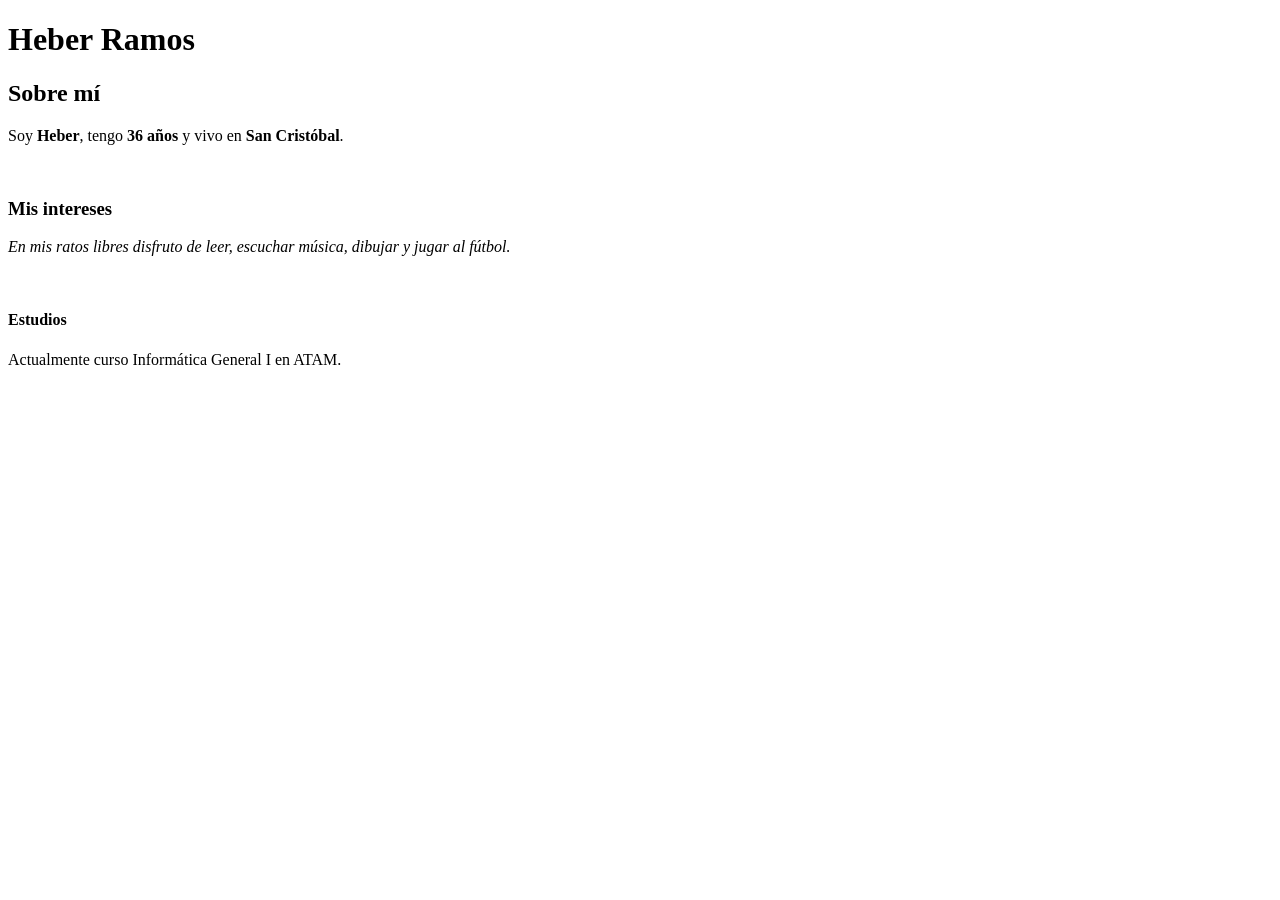
<file: practica-2/index.html>
<!DOCTYPE html>
<html lang="es">
    <head>
        <meta charset="UTF-8">
        <title>presentacion personal</title>
        </head>
        <body>
            <!--
    DECLARACIÓN DE USO DE IA
    ========================
    Herramienta utilizada: Claude (Anthropic) - claude.ai
    Fecha: junio 2025
    Uso: Se utilizó inteligencia artificial para generar una versión
         alternativa de esta página de presentación personal.
         Se compararon ambas versiones y se integraron los siguientes
         elementos de la propuesta generada por IA:

         1. Layout en grilla CSS (.perfil-grid) para organizar
            el avatar y el texto de presentación lado a lado.
         2. Avatar circular con iniciales (.avatar) como elemento
            visual de identidad en lugar de texto plano.
         3. Etiquetas visuales tipo "pill" (.tag / .tags) para
            mostrar los intereses personales de forma más clara.

    El contenido personal (nombre, edad, ciudad, intereses) y la
    estructura general del documento corresponden al trabajo propio
    desarrollado en la Práctica 2.
-->
           <h1>Heber Ramos</h1> 
<h2>Sobre mí</h2>
<p>Soy <strong>Heber</strong>, tengo <strong>36 años</strong> y vivo en <strong>San Cristóbal</strong>.</p>
<br>

<h3>Mis intereses</h3>
<p><em>En mis ratos libres disfruto de leer, escuchar música, dibujar y jugar al fútbol.</em></p><br>


<h4>Estudios</h4>
<p>Actualmente curso Informática General I en ATAM.</p>
        </body>
        </html>
</file>
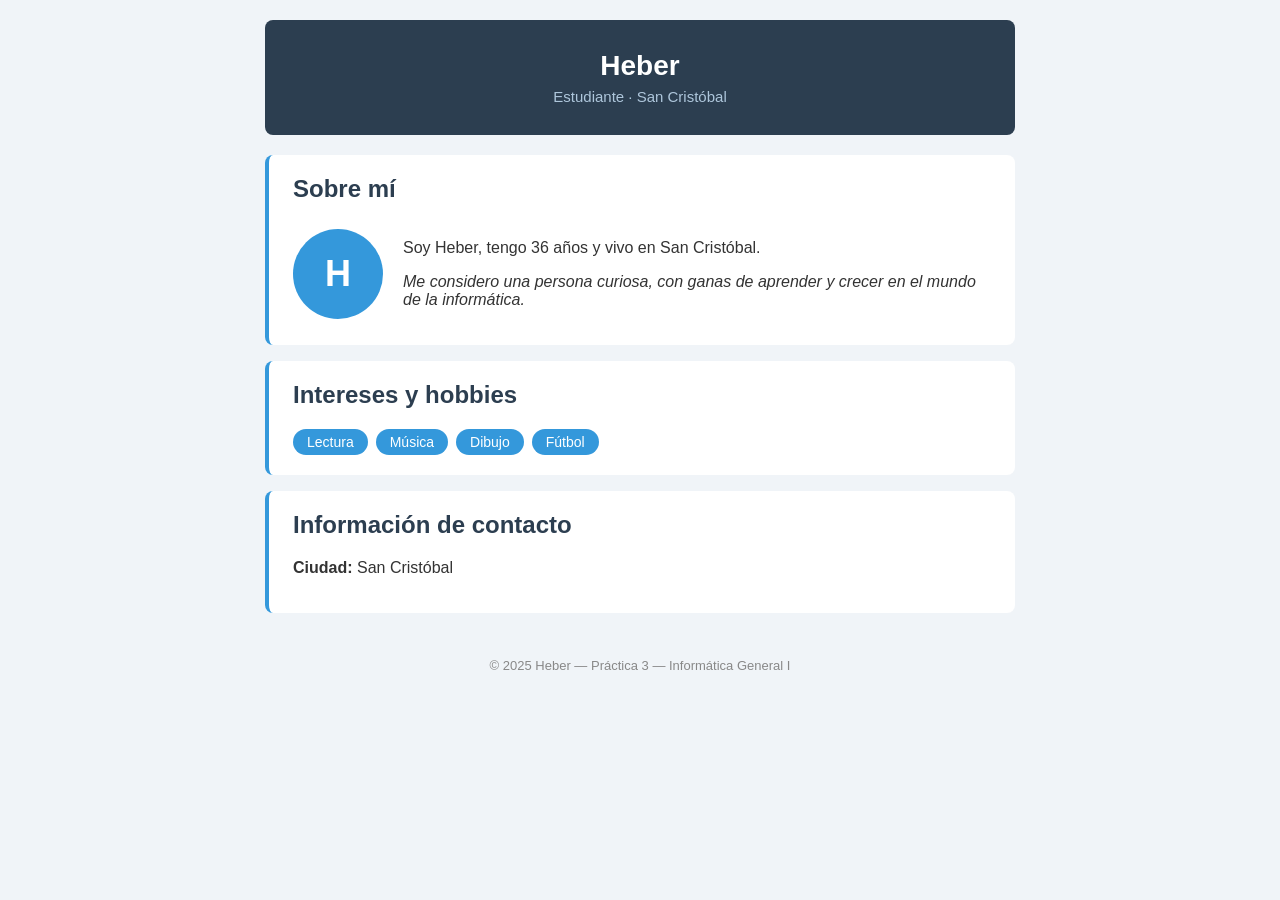
<file: index_1.html>
<!DOCTYPE html>
<html lang="es">
<head>
    <meta charset="UTF-8">
    <meta name="viewport" content="width=device-width, initial-scale=1.0">
    <title>Presentación Personal - Heber</title>
    <style>
        /* ── Estilos base propios ── */
        body {
            font-family: Arial, sans-serif;
            max-width: 750px;
            margin: 0 auto;
            padding: 20px;
            background-color: #f0f4f8;
            color: #333;
        }

        header {
            background-color: #2c3e50;
            color: white;
            padding: 30px;
            border-radius: 8px;
            text-align: center;
            margin-bottom: 20px;
        }

        header h1 {
            margin: 0 0 6px;
            font-size: 28px;
        }

        header p {
            margin: 0;
            color: #aec6db;
            font-size: 15px;
        }

        section {
            background: white;
            padding: 20px 24px;
            border-radius: 8px;
            margin-bottom: 16px;
            border-left: 4px solid #3498db;
        }

        h2 {
            color: #2c3e50;
            margin-top: 0;
        }

        /* ── Integrado desde versión IA: layout perfil en grid ── */
        .perfil-grid {
            display: grid;
            grid-template-columns: auto 1fr;
            gap: 20px;
            align-items: center;
        }

        /* ── Integrado desde versión IA: avatar circular con iniciales ── */
        .avatar {
            width: 90px;
            height: 90px;
            border-radius: 50%;
            background-color: #3498db;
            display: flex;
            align-items: center;
            justify-content: center;
            font-size: 36px;
            font-weight: bold;
            color: white;
            flex-shrink: 0;
        }

        /* ── Integrado desde versión IA: etiquetas pill para hobbies ── */
        .tags {
            display: flex;
            flex-wrap: wrap;
            gap: 8px;
            margin-top: 10px;
        }

        .tag {
            background-color: #3498db;
            color: white;
            padding: 5px 14px;
            border-radius: 20px;
            font-size: 14px;
        }

        footer {
            text-align: center;
            padding: 16px;
            color: #888;
            font-size: 13px;
        }
    </style>
</head>
<body>

<!--
    DECLARACIÓN DE USO DE IA
    ========================
    Herramienta utilizada: Claude (Anthropic) - claude.ai
    Fecha: junio 2025
    Uso: Se utilizó inteligencia artificial para generar una versión
         alternativa de esta página de presentación personal.
         Se compararon ambas versiones y se integraron los siguientes
         elementos de la propuesta generada por IA:

         1. Layout en grilla CSS (.perfil-grid) para organizar
            el avatar y el texto de presentación lado a lado.
         2. Avatar circular con iniciales (.avatar) como elemento
            visual de identidad en lugar de texto plano.
         3. Etiquetas visuales tipo "pill" (.tag / .tags) para
            mostrar los intereses personales de forma más clara.

    El contenido personal (nombre, edad, ciudad, intereses) y la
    estructura general del documento corresponden al trabajo propio
    desarrollado en la Práctica 2.
-->

<header>
    <h1>Heber</h1>
    <p>Estudiante · San Cristóbal</p>
</header>

<main>

    <section>
        <h2>Sobre mí</h2>
        <!-- Layout en grid + avatar integrados desde versión IA -->
        <div class="perfil-grid">
            <div class="avatar">H</div>
            <div>
                <p>Soy Heber, tengo 36 años y vivo en San Cristóbal.</p>
                <p><em>Me considero una persona curiosa, con ganas de aprender y crecer en el mundo de la informática.</em></p>
            </div>
        </div>
    </section>

    <section>
        <h2>Intereses y hobbies</h2>
        <!-- Etiquetas pill integradas desde versión IA -->
        <div class="tags">
            <span class="tag">Lectura</span>
            <span class="tag">Música</span>
            <span class="tag">Dibujo</span>
            <span class="tag">Fútbol</span>
        </div>
    </section>

    <section>
        <h2>Información de contacto</h2>
        <p><strong>Ciudad:</strong> San Cristóbal</p>
    </section>

</main>

<footer>
    <p>&copy; 2025 Heber &mdash; Práctica 3 &mdash; Informática General I</p>
</footer>

</body>
</html>
</file>
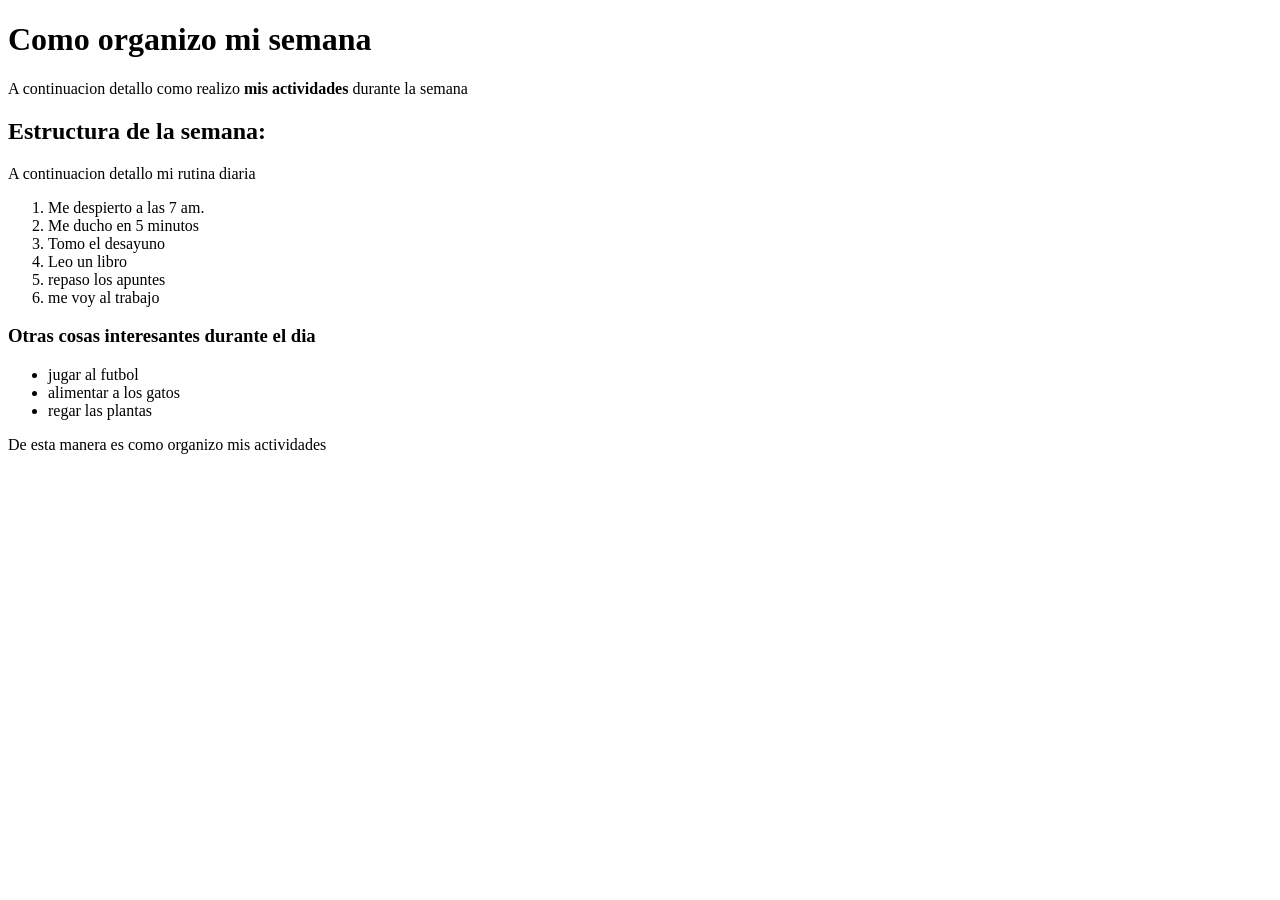
<file: practica-5/practica-5.html>
<!DOCTYPE html>
<html lang="es">
    <head><meta charset="UTF-8">
    <title> Organigrama </title> </head>
    <body>
        <h1> Como organizo mi semana </h1>
        <p>A continuacion detallo como realizo <strong>mis actividades</strong> durante la semana </p>
<h2> Estructura de la semana: </h2> 
<p>A continuacion detallo mi rutina diaria</p>
 <!-- aca en una lista explico mi rutina diaria -->
<ol> <li>Me despierto a las 7 am.</li> 
    <li>Me ducho en 5 minutos</li>
    <li>Tomo el desayuno</li>
    <li>Leo un libro</li>
    <li>repaso los apuntes</li>
<li>me voy al trabajo</li></ol>
   
     <!-- Aca dejo un lista de otras cosas sin orden -->
<h3> Otras cosas interesantes durante el dia </h3>
<ul> <li>jugar al futbol</li>
<li> alimentar a los gatos</li>
<li>regar las plantas </li></ul>
<p> De esta manera es como organizo mis actividades </p>

  <!--
    DECLARACIÓN DE USO DE IA
    Herramienta: Claude (Anthropic) - claude.ai
    Uso: Se utilizó IA para revisar el código y sugerir mejoras.
    Correcciones aplicadas:
    - "mintuos" corregido a "minutos"
    - Párrafo "Esto es un dia" reemplazado por contenido descriptivo
-->  </body> 
    </html>
</file>
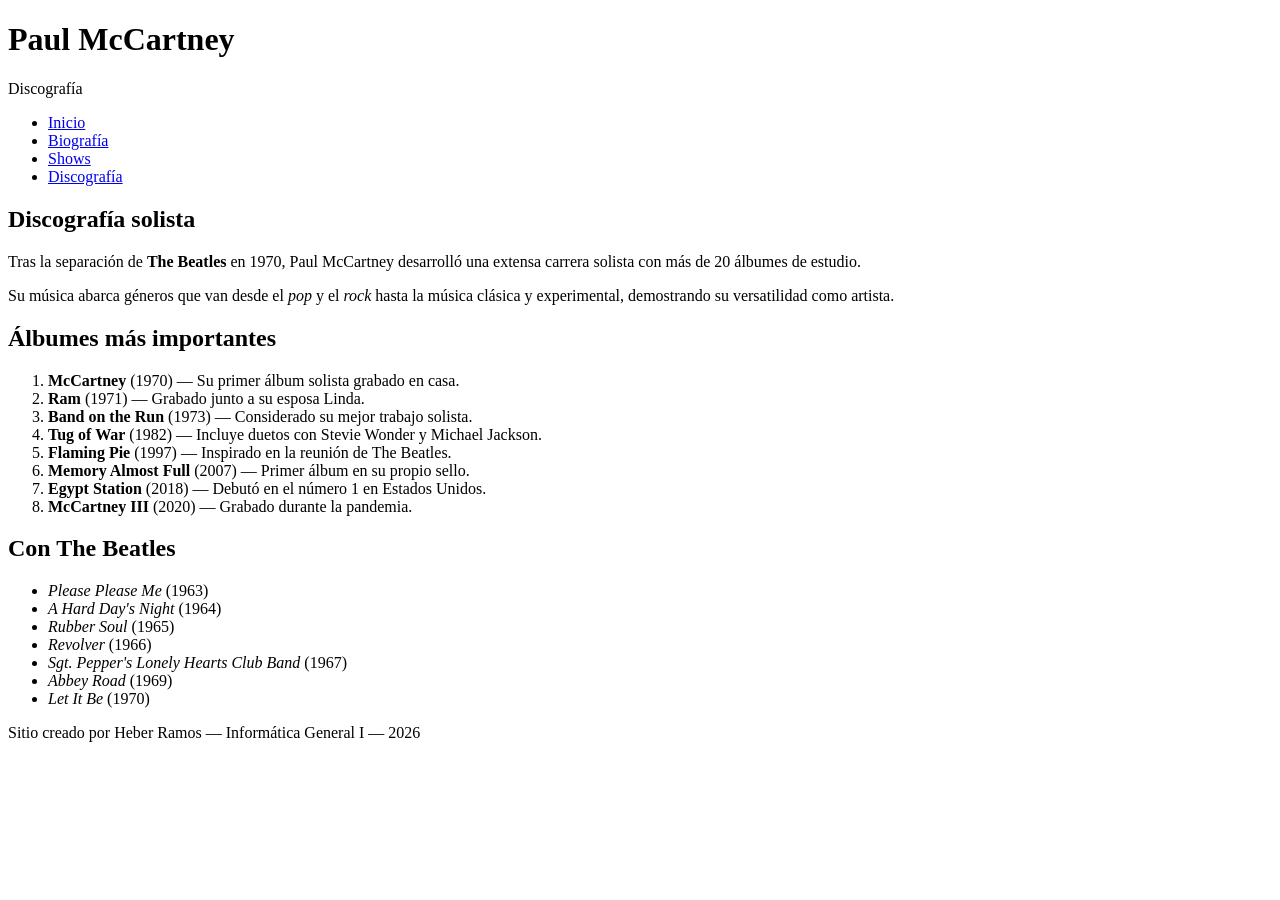
<file: practica-8/discografia.html>
<!DOCTYPE html>
<html lang="es">
    <head>
        <meta charset="UTF-8">
        <title>Discografía - Paul McCartney</title>
    </head>
    <body>

        <header>
            <h1>Paul McCartney</h1>
            <p>Discografía</p>
        </header>

        <!-- Menú de navegación -->
        <ul>
            <li><a href="index.html">Inicio</a></li>
            <li><a href="bio.html">Biografía</a></li>
            <li><a href="shows.html">Shows</a></li>
            <li><a href="discografia.html">Discografía</a></li>
        </ul>

        <main>

            <h2>Discografía solista</h2>

            <p>
                Tras la separación de <strong>The Beatles</strong> en 1970,
                Paul McCartney desarrolló una extensa carrera solista con
                más de 20 álbumes de estudio.
            </p>

            <p>
                Su música abarca géneros que van desde el <em>pop</em> y el
                <em>rock</em> hasta la música clásica y experimental,
                demostrando su versatilidad como artista.
            </p>

            <h2>Álbumes más importantes</h2>

            <!-- Lista ordenada: orden cronológico de publicación -->
            <ol>
                <li><strong>McCartney</strong> (1970) — Su primer álbum solista grabado en casa.</li>
                <li><strong>Ram</strong> (1971) — Grabado junto a su esposa Linda.</li>
                <li><strong>Band on the Run</strong> (1973) — Considerado su mejor trabajo solista.</li>
                <li><strong>Tug of War</strong> (1982) — Incluye duetos con Stevie Wonder y Michael Jackson.</li>
                <li><strong>Flaming Pie</strong> (1997) — Inspirado en la reunión de The Beatles.</li>
                <li><strong>Memory Almost Full</strong> (2007) — Primer álbum en su propio sello.</li>
                <li><strong>Egypt Station</strong> (2018) — Debutó en el número 1 en Estados Unidos.</li>
                <li><strong>McCartney III</strong> (2020) — Grabado durante la pandemia.</li>
            </ol>

            <h2>Con The Beatles</h2>

            <!-- Lista sin orden: álbumes sin orden de importancia -->
            <ul>
                <li><em>Please Please Me</em> (1963)</li>
                <li><em>A Hard Day's Night</em> (1964)</li>
                <li><em>Rubber Soul</em> (1965)</li>
                <li><em>Revolver</em> (1966)</li>
                <li><em>Sgt. Pepper's Lonely Hearts Club Band</em> (1967)</li>
                <li><em>Abbey Road</em> (1969)</li>
                <li><em>Let It Be</em> (1970)</li>
            </ul>

        </main>

        <footer>
            <p>Sitio creado por Heber Ramos — Informática General I — 2026</p>
        </footer>

    </body>
</html>
</file>
